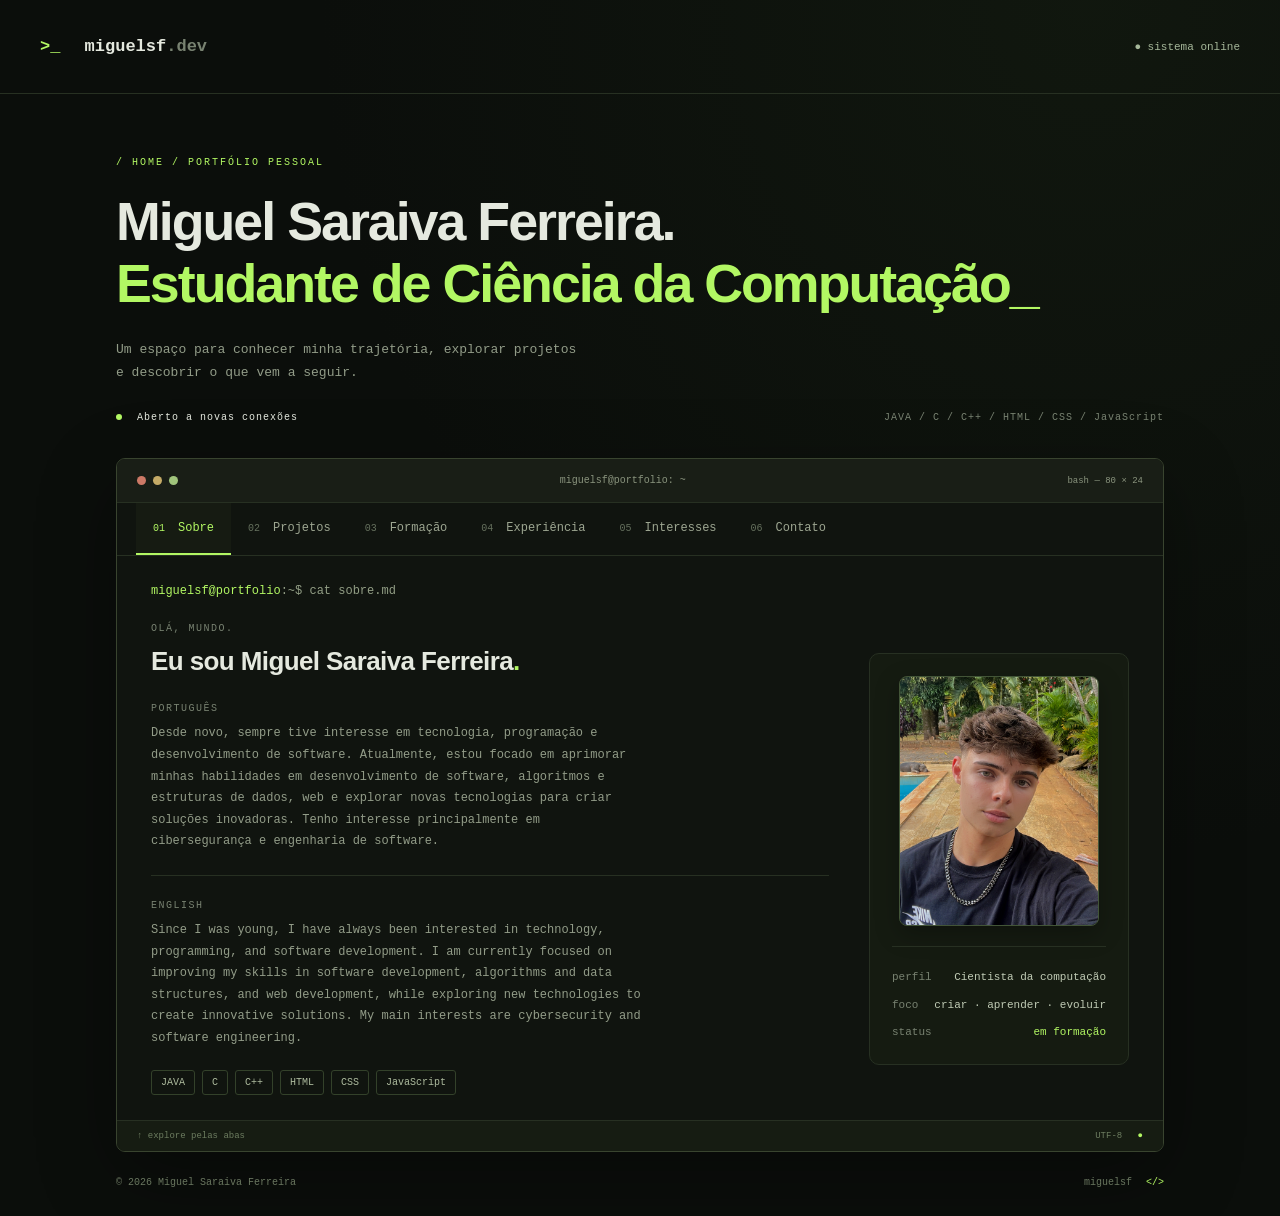
<file: index.html>
<!doctype html>
<html lang="pt-BR">
  <head>
    <meta charset="UTF-8" />
    <meta name="viewport" content="width=device-width,initial-scale=1" />
    <meta
      name="description"
      content="Portfólio interativo com interface de terminal."
    />
    <title>Portfólio — Miguel Saraiva</title>
    <link rel="stylesheet" href="style.css" />
  </head>
  <body>
    <header>
      <a class="brand" href="#sobre"
        ><span class="logo">&gt;_</span> miguelsf<span class="muted"
          >.dev</span
        ></a
      >
      <div class="header-right">
        <span class="status">● sistema online</span>
      </div>
    </header>
    <main>
      <section class="intro">
        <div class="eyebrow">/ HOME / PORTFÓLIO PESSOAL</div>
        <h1>
          Miguel Saraiva Ferreira.<br /><span
            >Estudante de Ciência da Computação<span class="cursor"
              >_</span
            ></span
          >
        </h1>
        <p>
          Um espaço para conhecer minha trajetória, explorar projetos<br
            class="desktop"
          />
          e descobrir o que vem a seguir.
        </p>
        <div class="intro-bottom">
          <span><i></i> Aberto a novas conexões</span
          ><span class="muted">JAVA / C / C++ / HTML / CSS / JavaScript</span>
        </div>
      </section>
      <section class="terminal">
        <div class="titlebar">
          <span class="dots"><i></i><i></i><i></i></span
          ><span>miguelsf@portfolio: ~</span
          ><span class="shell">bash — 80 × 24</span>
        </div>
        <nav aria-label="Seções do portfólio" role="tablist">
          <button role="tab" data-tab="sobre">01 <span>Sobre</span></button
          ><button role="tab" data-tab="projetos">
            02 <span>Projetos</span></button
          ><button role="tab" data-tab="formacao">
            03 <span>Formação</span></button
          ><button role="tab" data-tab="experiencia">
            04 <span>Experiência</span></button
          ><button role="tab" data-tab="interesses">
            05 <span>Interesses</span></button
          ><button role="tab" data-tab="contato">
            06 <span>Contato</span>
          </button>
        </nav>
        <div id="panel" role="tabpanel" tabindex="0"></div>
        <div class="terminal-footer">
          <span>↑ explore pelas abas</span><span>UTF-8 <i>●</i></span>
        </div>
      </section>
      <footer>
        <span
          >© <span id="year"></span> <span id="footerName">Seu nome</span></span
        ><span>miguelsf <b>&lt;/&gt;</b></span>
      </footer>
    </main>
    <script src="script.js"></script>
  </body>
</html>
</file>
<file: style.css>
:root {
  color-scheme: dark;
  --green: #b2f763;
  --bg: #0b0e0b;
  --muted: #788271;
  --line: #273022;
}
* {
  box-sizing: border-box;
}
body {
  margin: 0;
  background: var(--bg);
  color: #e5e9df;
  font:
    14px "SFMono-Regular",
    Consolas,
    "Liberation Mono",
    monospace;
  background-image: radial-gradient(
    ellipse at 85% 0%,
    #20301844,
    transparent 50%
  );
}
button,
a,
input,
textarea {
  font: inherit;
}
button,
a {
  -webkit-tap-highlight-color: transparent;
}
button {
  cursor: pointer;
}
a {
  color: inherit;
  text-decoration: none;
}
header {
  max-width: 1280px;
  margin: auto;
  height: 94px;
  border-bottom: 1px solid var(--line);
  display: flex;
  align-items: center;
  justify-content: space-between;
  padding: 0 40px;
}
.brand {
  font-weight: bold;
  font-size: 17px;
}
.logo {
  color: var(--green);
  margin-right: 14px;
}
.muted {
  color: var(--muted);
}
.header-right {
  display: flex;
  align-items: center;
  gap: 30px;
}
.status {
  font-size: 11px;
  color: #a6b89a;
}
button {
  border: 1px solid var(--line);
  background: transparent;
  color: #b5bfab;
  padding: 10px 16px;
  border-radius: 5px;
}
button:hover {
  color: var(--green);
  border-color: var(--green);
}
button:focus-visible,
a:focus-visible {
  outline: 2px solid var(--green);
  outline-offset: 4px;
}
main {
  max-width: 1120px;
  margin: auto;
  padding: 0 36px;
}
.intro {
  padding: 63px 0 35px;
}
.eyebrow {
  font-size: 10px;
  letter-spacing: 2px;
  color: var(--green);
  margin-bottom: 23px;
}
h1 {
  font-family: Arial, Helvetica, sans-serif;
  font-size: clamp(32px, 4.2vw, 54px);
  letter-spacing: -2px;
  line-height: 1.15;
  margin: 0;
  font-weight: 650;
}
h1 > span {
  color: var(--green);
}
.cursor {
  animation: blink 1.2s steps(1) infinite;
}
p {
  color: #929c88;
  line-height: 1.8;
}
.intro > p {
  margin: 23px 0 28px;
  font-size: 13px;
}
.intro-bottom {
  display: flex;
  justify-content: space-between;
  font-size: 10px;
  letter-spacing: 1px;
}
.intro-bottom i {
  display: inline-block;
  width: 6px;
  height: 6px;
  background: var(--green);
  margin-right: 8px;
  border-radius: 50%;
}
.terminal {
  background: #10140f;
  border: 1px solid #39442f;
  border-radius: 9px;
  box-shadow: 0 24px 80px #0005;
  overflow: hidden;
}
.titlebar {
  height: 44px;
  display: flex;
  justify-content: space-between;
  align-items: center;
  padding: 0 20px;
  background: #191e16;
  color: #8a947e;
  font-size: 10px;
  border-bottom: 1px solid var(--line);
}
.dots {
  display: flex;
  gap: 7px;
}
.dots i {
  width: 9px;
  height: 9px;
  border-radius: 50%;
  background: #58614f;
}
.dots i:first-child {
  background: #cc7966;
}
.dots i:nth-child(2) {
  background: #c5ab67;
}
.dots i:nth-child(3) {
  background: #a0c47b;
}
.shell {
  font-size: 9px;
}
nav {
  display: flex;
  border-bottom: 1px solid var(--line);
  padding: 0 19px;
}
nav button {
  border: 0;
  border-radius: 0;
  padding: 18px 17px;
  font-size: 10px;
  color: #65705d;
  border-bottom: 2px solid transparent;
}
nav button span {
  margin-left: 7px;
  color: #9da691;
  font-size: 12px;
}
nav button.active {
  background: #b2f76308;
  border-bottom-color: var(--green);
  color: var(--green);
}
nav button.active span {
  color: var(--green);
}
#panel {
  padding: 28px 34px 25px;
  min-height: 308px;
}
.cmdline {
  color: #929e85;
  font-size: 12px;
  margin-bottom: 25px;
}
.cmdline span {
  color: var(--green);
}
.section-label {
  font-size: 10px;
  color: var(--muted);
  letter-spacing: 1.5px;
}
h2 {
  font:
    600 26px Arial,
    sans-serif;
  letter-spacing: -0.6px;
  margin: 12px 0;
}
h2 span {
  color: var(--green);
}
.about-grid {
  display: grid;
  grid-template-columns: minmax(0, 1fr) 260px;
  gap: 40px;
  align-items: center;
}
.about-grid p {
  font-size: 12px;
  max-width: 490px;
}
.tags {
  display: flex;
  flex-wrap: wrap;
  gap: 7px;
  margin-top: 20px;
}
.tag {
  font-size: 10px;
  color: #adbb9e;
  border: 1px solid #33412a;
  padding: 6px 9px;
  border-radius: 3px;
}
.details {
  border-left: 1px solid var(--line);
  padding-left: 25px;
  align-self: center;
  font-size: 11px;
}
.details div {
  margin: 14px 0;
  display: flex;
  justify-content: space-between;
  gap: 10px;
}
.details span {
  color: var(--muted);
}
.details b {
  font-weight: normal;
  color: #c0cbb5;
}
.section-note {
  font-size: 10px;
  color: var(--muted);
}
.cards {
  display: grid;
  grid-template-columns: repeat(3, 1fr);
  gap: 13px;
}
.card {
  border: 1px solid var(--line);
  border-radius: 5px;
  padding: 18px;
  background: #151b11;
}
.card h3 {
  font-size: 13px;
  font-weight: normal;
  margin: 15px 0 7px;
}
.card p {
  font-size: 11px;
  margin: 0;
}
.card .number {
  color: var(--green);
  font-size: 11px;
}
.timeline {
  border-left: 1px solid #425437;
  margin: 23px 0 0 7px;
  padding-left: 23px;
}
.timeline article {
  position: relative;
  margin-bottom: 25px;
}
.timeline article:before {
  content: "";
  position: absolute;
  left: -28px;
  top: 4px;
  width: 7px;
  height: 7px;
  background: var(--green);
  border-radius: 50%;
}
.timeline h3 {
  font-size: 13px;
}
.timeline p {
  font-size: 11px;
}
.contact {
  display: grid;
  grid-template-columns: 1.2fr 1fr;
  gap: 30px;
}
.contact-links {
  display: grid;
  gap: 9px;
}
.contact-links a,
.empty-link {
  display: flex;
  justify-content: space-between;
  padding: 13px;
  border: 1px solid var(--line);
  font-size: 12px;
  border-radius: 4px;
}
.contact-links a:hover {
  border-color: var(--green);
  color: var(--green);
}
.empty-link {
  color: #6a7660;
  font-size: 11px;
}
.terminal-footer {
  display: flex;
  justify-content: space-between;
  background: #161c12;
  padding: 10px 20px;
  color: #6d7d60;
  font-size: 9px;
  border-top: 1px solid var(--line);
}
.terminal-footer i {
  font-style: normal;
  color: var(--green);
  margin-left: 10px;
}
footer {
  display: flex;
  justify-content: space-between;
  padding: 25px 0 28px;
  font-size: 10px;
  color: #69765f;
}
footer b {
  color: var(--green);
  font-weight: normal;
  margin-left: 8px;
}
@keyframes blink {
  50% {
    opacity: 0;
  }
}
@media (prefers-reduced-motion: reduce) {
  .cursor {
    animation: none;
  }
}
@media (max-width: 700px) {
  header {
    height: 74px;
    padding: 0 20px;
  }
  .status,
  .shell {
    display: none;
  }
  .header-right {
    gap: 0;
  }
  main {
    padding: 0 18px;
  }
  .intro {
    padding-top: 38px;
  }
  h1 {
    letter-spacing: -1px;
  }
  .intro-bottom {
    font-size: 8px;
    gap: 12px;
  }
  nav {
    padding: 0;
    overflow: auto;
  }
  nav button {
    padding: 16px 11px;
    white-space: nowrap;
  }
  nav button span {
    font-size: 11px;
    margin-left: 4px;
  }
  #panel {
    padding: 25px 20px;
    min-height: 340px;
  }
  .about-grid,
  .contact {
    grid-template-columns: 1fr;
    gap: 20px;
  }
  .details {
    padding-left: 15px;
  }
  .cards {
    grid-template-columns: 1fr;
  }
  .terminal-footer {
    font-size: 8px;
    padding: 10px 12px;
  }
  footer {
    font-size: 8px;
  }
  .desktop {
    display: none;
  }
}

/* Foto e informações reunidas em um painel lateral. */
.about-sidebar {
  display: grid;
  gap: 20px;
  justify-items: center;
  padding: 22px;
  background: #151b11;
  border: 1px solid var(--line);
  border-radius: 10px;
}
.profile-photo {
  width: 100%;
  max-width: 200px;
  aspect-ratio: 4 / 5;
  border: 1px solid #425437;
  border-radius: 8px;
}
.profile-photo {
  display: block;
  object-fit: cover;
  object-position: 50% 62%;
  box-shadow: 0 8px 24px #0004;
}
.about-sidebar .details {
  width: 100%;
  padding: 12px 0 0;
  border-left: 0;
  border-top: 1px solid var(--line);
}
.about-sidebar .details div {
  flex-wrap: wrap;
  gap: 6px 12px;
  line-height: 1.6;
  margin: 10px 0;
}
.about-sidebar .details div:last-child {
  margin-bottom: 0;
}
@media (max-width: 700px) {
  .about-grid {
    grid-template-columns: minmax(0, 1fr);
    gap: 26px;
  }
  .about-sidebar {
    width: 100%;
    grid-template-columns: 140px minmax(0, 1fr);
    gap: 20px;
    align-items: center;
    padding: 18px;
  }
  .about-sidebar .details {
    padding: 0;
    border-top: 0;
  }
}
@media (max-width: 440px) {
  .about-sidebar {
    grid-template-columns: minmax(0, 1fr);
    max-width: 280px;
    justify-self: center;
  }
  .profile-photo {
    max-width: 180px;
  }
  .about-sidebar .details {
    padding-top: 12px;
    border-top: 1px solid var(--line);
  }
}

.project-image-link {
  display: block;
  margin: 14px 0;
  border: 1px solid var(--line);
  border-radius: 5px;
  overflow: hidden;
}
.project-image {
  display: block;
  width: 100%;
  height: auto;
}
.project-image-link:hover {
  border-color: var(--green);
}
.project-video {
  display: flex;
  align-items: center;
  justify-content: space-between;
  gap: 8px;
  margin-top: 20px;
  padding: 11px 12px;
  border: 1px solid #425437;
  border-radius: 5px;
  color: var(--green);
  font-size: 11px;
  line-height: 1.5;
}
.project-video:hover {
  background: #b2f7630d;
  border-color: var(--green);
}

.project-status {
  display: inline-block;
  margin: 2px 0 12px;
  padding: 5px 8px;
  border: 1px solid #425437;
  border-radius: 4px;
  background: #b2f76308;
  color: var(--green);
  font-size: 10px;
  line-height: 1.5;
}

.about-language {
  margin-top: 22px;
}
.about-language p {
  margin: 8px 0 0;
}
.about-language-en {
  padding-top: 20px;
  border-top: 1px solid var(--line);
}

.project-cards {
  grid-template-columns: repeat(2, minmax(0, 1fr));
}
@media (max-width: 700px) {
  .project-cards {
    grid-template-columns: minmax(0, 1fr);
  }
}
</file>
